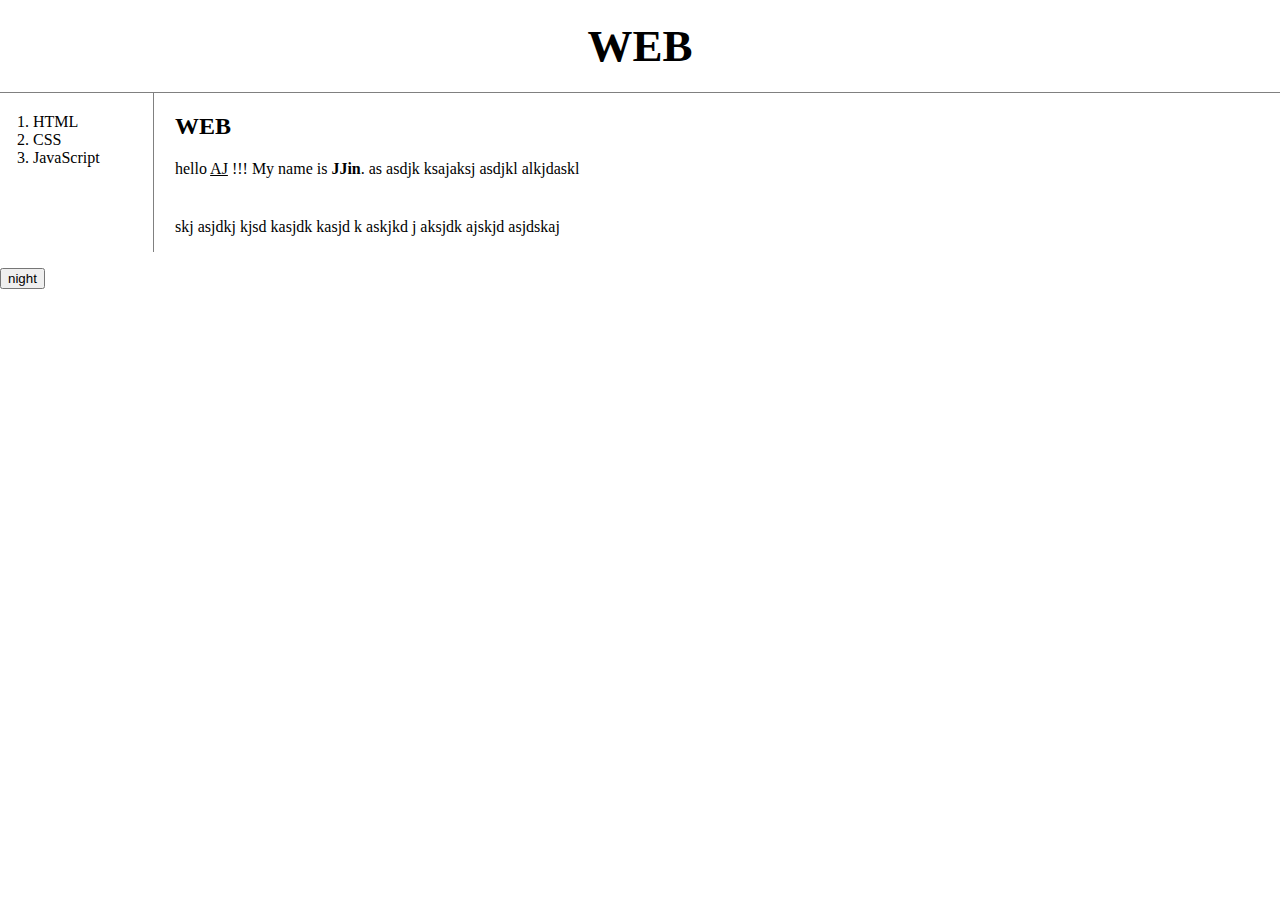
<file: index.html>
<!doctype html>
<html>
<head>
	<title>WEB - Welcome</title>
	<meta charset="utf-8">
	<script src="https://ajax.googleapis.com/ajax/libs/jquery/3.3.1/jquery.min.js"></script>
	<script src="colors.js"></script>
	<!-- Global site tag (gtag.js) - Google Analytics -->
<script async src="https://www.googletagmanager.com/gtag/js?id=UA-132784660-1"></script>
<script>
  window.dataLayer = window.dataLayer || [];
  function gtag(){dataLayer.push(arguments);}
  gtag('js', new Date());

  gtag('config', 'UA-132784660-1');
</script>
<link rel="stylesheet" href="style.css">
</head>
<body>
	<h1><a href="index.html">WEB</a></h1>
	<!-- <input type="button" value="night" onclick="
			nightDayHandler(this);
		">	 -->
	<div id="grid">
	<ol>
		<li><a href="1.html">HTML</a></li>
		<li><a href="2.html">CSS</a></li>
		<li><a href="3.html">JavaScript</a></li>
	</ol>
	<div id="article">
	<h2>WEB</h2>
	<p>
		hello <u>AJ</u>
		!!! My name is <strong>JJin</strong>.
		as asdjk  ksajaksj  asdjkl  alkjdaskl 
	</p>
	<p style="margin-top:40px;">
		skj  asjdkj  kjsd kasjdk  kasjd k  askjkd
 		j  aksjdk  ajskjd  asjdskaj
	</p>
		</div>
		</div>
	<p>
		<div id="disqus_thread"></div>
		<script>

		/**
		*  RECOMMENDED CONFIGURATION VARIABLES: EDIT AND UNCOMMENT THE SECTION BELOW TO INSERT DYNAMIC VALUES FROM YOUR PLATFORM OR CMS.
		*  LEARN WHY DEFINING THESE VARIABLES IS IMPORTANT: https://disqus.com/admin/universalcode/#configuration-variables*/
		/*
		var disqus_config = function () {
		this.page.url = PAGE_URL;  // Replace PAGE_URL with your page's canonical URL variable
		this.page.identifier = PAGE_IDENTIFIER; // Replace PAGE_IDENTIFIER with your page's unique identifier variable
		};
		*/
		(function() { // DON'T EDIT BELOW THIS LINE
		var d = document, s = d.createElement('script');
		s.src = 'https://web1-rfzcbugsj1.disqus.com/embed.js';
		s.setAttribute('data-timestamp', +new Date());
		(d.head || d.body).appendChild(s);
		})();
		</script>
		<noscript>Please enable JavaScript to view the <a href="https://disqus.com/?ref_noscript">comments powered by Disqus.</a></noscript>
                            
	</p>
	<input type="button" value="night" onclick="
			nightDayHandler(this);
		">	
	<!--Start of Tawk.to Script-->
<script type="text/javascript">
var Tawk_API=Tawk_API||{}, Tawk_LoadStart=new Date();
(function(){
var s1=document.createElement("script"),s0=document.getElementsByTagName("script")[0];
s1.async=true;
s1.src='https://embed.tawk.to/5c4370d0ab5284048d0dad1e/default';
s1.charset='UTF-8';
s1.setAttribute('crossorigin','*');
s0.parentNode.insertBefore(s1,s0);
})();
</script>
<!--End of Tawk.to Script-->
</body>
</html>
</file>
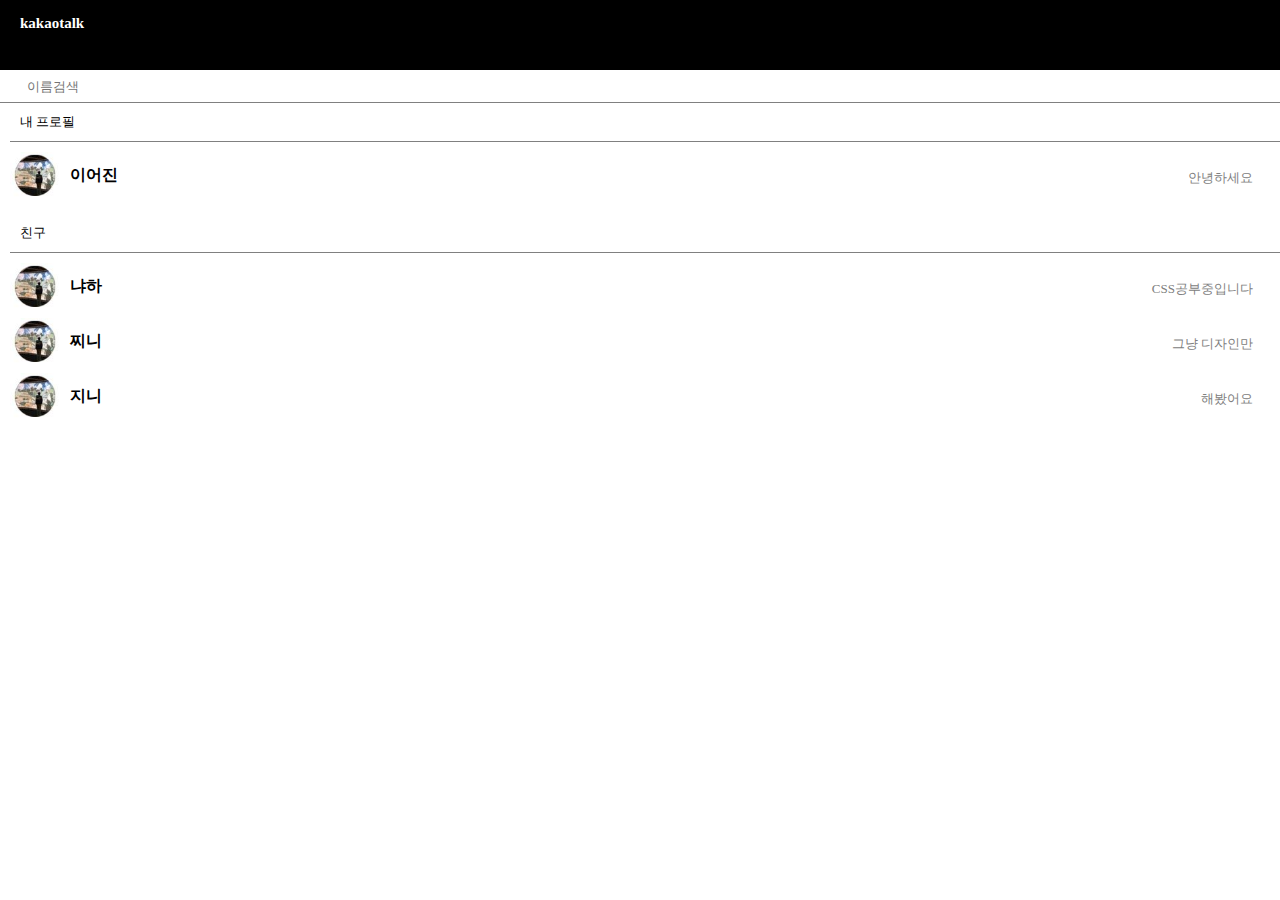
<file: web2/index.html>
<!DOCTYPE html>
<html>
<head>
<meta charset="utf-8">
<link rel="stylesheet" href="https://use.fontawesome.com/releases/v5.6.3/css/all.css" integrity="sha384-UHRtZLI+pbxtHCWp1t77Bi1L4ZtiqrqD80Kn4Z8NTSRyMA2Fd33n5dQ8lWUE00s/" crossorigin="anonymous">
<title>kakaotalk</title>
<link rel="stylesheet" href="style.css">
</head>
<body>
	<div class="container">
		<div class="up-column">
			<div class="left-row"><h1>kakaotalk</h1></div>
			<div class="right-row" >
				<i class="fas fa-minus" id="openCloseHandler"></i>
				<i class="far fa-window-maximize" id="openCloseHandler"></i>
				<i class="fas fa-times" id="openCloseHandler"></i>
			</div>
		</div>
		<div class="down-column">
			<div class="down-left-row">
				<i class="fas fa-user-alt" id="menuHandler"></i>
				<i class="fas fa-comment" id="menuHandler"></i>
				<i class="fas fa-ellipsis-h" id="menuHandler"></i>
			</div>
			<div class="down-right-row">
				<i class="fas fa-bell" id="set"></i>
				<i class="fas fa-align-justify" id="set"></i>
			</div>
		</div>
	</div>

	<div>
		<div class="find">
			<i class="fas fa-search" id=find-icon></i>
			<input type="text" id="find-text" placeholder="이름검색">
		</div>
		<div class="profile" id="font">내 프로필</div>
		<div class="my-info">
			<div id="my-profile"><img src="profile.JPG"></div>
			<div id="my-name">이어진</div>
			<div id="my-con">안녕하세요</div>
		</div>
		<div class="friend" id="font">친구</div>
		<div class="fr-info">
			<div id="my-profile"><img src="profile.JPG"></div>
			<div id="my-name">냐하</div>
			<div id="my-con">CSS공부중입니다</div>
		</div>
		<div class="fr-info">
			<div id="my-profile"><img src="profile.JPG"></div>
			<div id="my-name">찌니</div>
			<div id="my-con">그냥 디자인만</div>
		</div>
		<div class="fr-info">
			<div id="my-profile"><img src="profile.JPG"></div>
			<div id="my-name">지니</div>
			<div id="my-con">해봤어요</div>
		</div>
	</div>

</body>
</html>
</file>
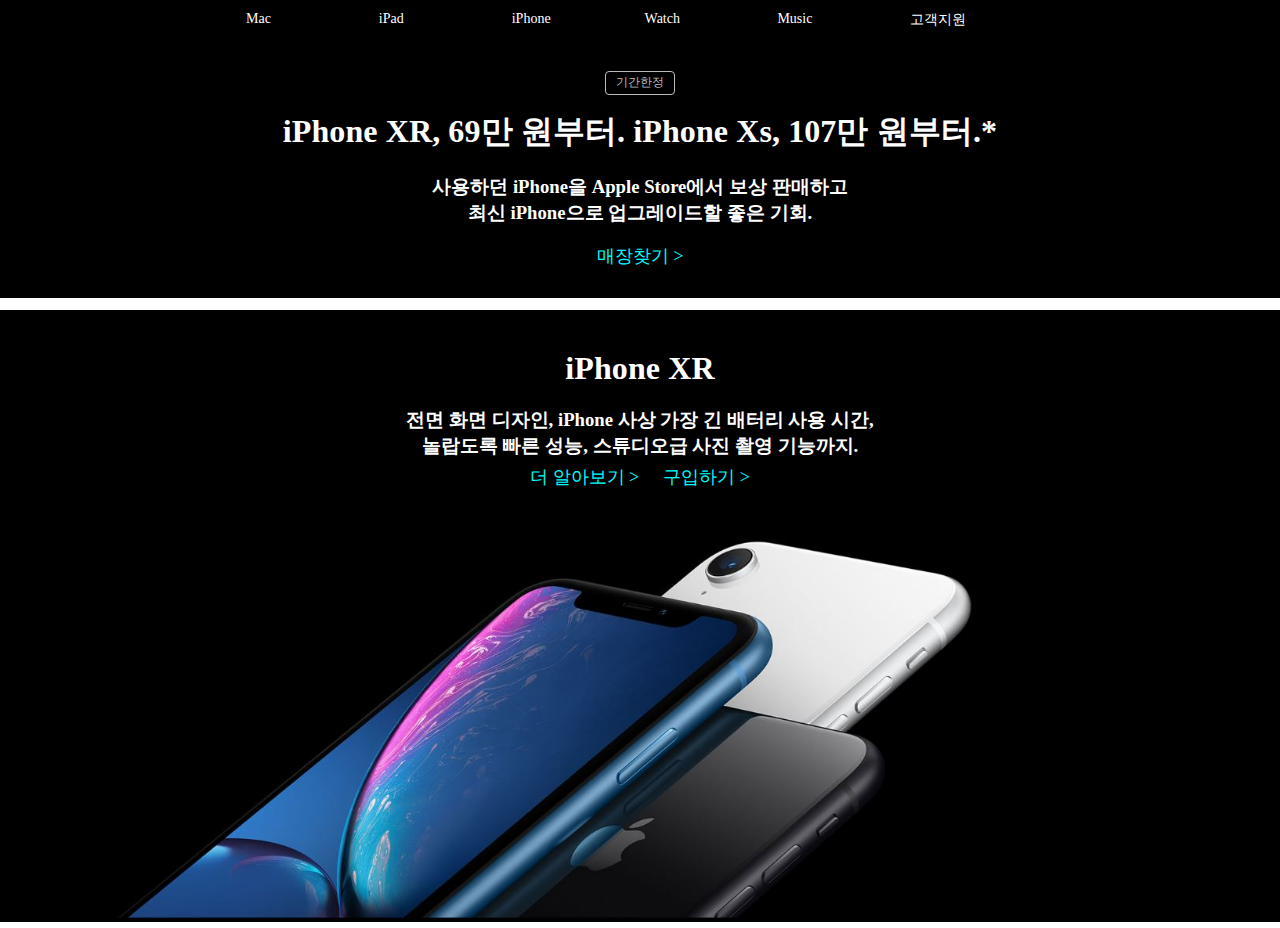
<file: web3/index.html>
<!DOCTYPE html>
<html>
<head>
<meta charset="utf-8">
<link rel="stylesheet" href="https://use.fontawesome.com/releases/v5.6.3/css/all.css" integrity="sha384-UHRtZLI+pbxtHCWp1t77Bi1L4ZtiqrqD80Kn4Z8NTSRyMA2Fd33n5dQ8lWUE00s/" crossorigin="anonymous">
<title>Apple</title>
</head>
<link rel="stylesheet" href="style.css">
<body>
	<div class="navbar">
	<a href="#home" id="logo"><i class="fab fa-apple"></i></a>
  	<a href="#mac">Mac</a>
  	<a href="#iPad">iPad</a>
  	<a href="#iPhone">iPhone</a>
  	<a href="#watch">Watch</a>
  	<a href="#music">Music</a>
  	<a href="#customerSupport">고객지원</a>
  	<a href="#find" id="search"><i class="fas fa-search"></i></a>
  	<a href="#shoppingCart" id="shopping-bag"><i class="fas fa-shopping-bag"></i></a>
	</div>
	<div class="first">
	<span class="eyebrow">
		<span class="violator">기간한정</span>
	</span>	
		<h1>iPhone XR, 69만 원부터. iPhone Xs, 107만 원부터.*</h1>
		<h3>사용하던 iPhone을 Apple Store에서 보상 판매하고 <br>
		최신 iPhone으로 업그레이드할 좋은 기회.</h3>
		<br>
	</div>
	<div class="retail">	
		<a href="https://www.apple.com/kr/retail/" id="retail">매장찾기 ></a>
	</div>
	<div class="second" onclick="location.href='https://www.apple.com/kr/iphone-xr/';"style="cursor:pointer;">
		<h1>iPhone XR</h1>
		<h3>전면 화면 디자인, iPhone 사상 가장 긴 배터리 사용 시간,<br>
		놀랍도록 빠른 성능, 스튜디오급 사진 촬영 기능까지.</h3>
		<div class="mb">
			<a href="https://www.apple.com/kr/iphone-xr/" class="more">더 알아보기 ></a>
			<a href="https://www.apple.com/kr/shop/buy-iphone/iphone-xr" class="buy">구입하기 ></a>
		</div>
		<img src="1.JPG">
	</div>
</body>
</html>
</file>
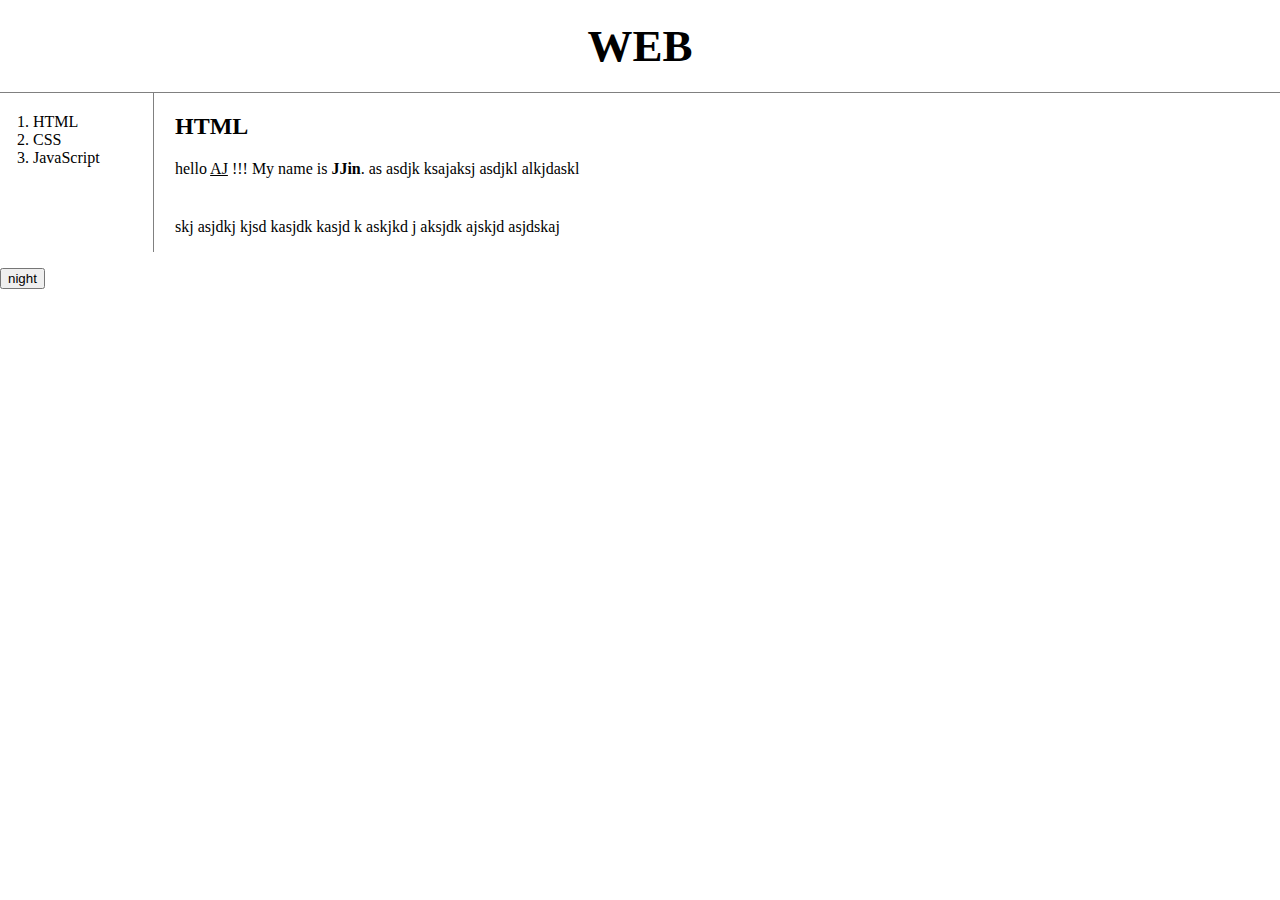
<file: 1.html>
<!doctype html>
<html>
<head>
	<title>WEB - html</title>
	<meta charset="utf-8">
	<script src="https://ajax.googleapis.com/ajax/libs/jquery/3.3.1/jquery.min.js"></script>
	<script src="colors.js"></script>
<!-- Global site tag (gtag.js) - Google Analytics -->
<script async src="https://www.googletagmanager.com/gtag/js?id=UA-132784660-1"></script>
<script>
  window.dataLayer = window.dataLayer || [];
  function gtag(){dataLayer.push(arguments);}
  gtag('js', new Date());

  gtag('config', 'UA-132784660-1');
</script>
<link rel="stylesheet" href="style.css">
</head>
<body>
	<h1><a href="index.html">WEB</a></h1>
	<div id="grid">
	<ol>
		<li><a href="1.html">HTML</a></li>
		<li><a href="2.html">CSS</a></li>
		<li><a href="3.html">JavaScript</a></li>
	</ol>
	<div id="article">
	<h2>HTML</h2>
	<p>
		hello <u>AJ</u>
		!!! My name is <strong>JJin</strong>.
		as asdjk  ksajaksj  asdjkl  alkjdaskl 
	</p>
	<p style="margin-top:40px;">
		skj  asjdkj  kjsd kasjdk  kasjd k  askjkd
 		j  aksjdk  ajskjd  asjdskaj
	</p>
	</div>
	</div>
		<p>
		<div id="disqus_thread"></div>
		<script>

		/**
		*  RECOMMENDED CONFIGURATION VARIABLES: EDIT AND UNCOMMENT THE SECTION BELOW TO INSERT DYNAMIC VALUES FROM YOUR PLATFORM OR CMS.
		*  LEARN WHY DEFINING THESE VARIABLES IS IMPORTANT: https://disqus.com/admin/universalcode/#configuration-variables*/
		/*
		var disqus_config = function () {
		this.page.url = PAGE_URL;  // Replace PAGE_URL with your page's canonical URL variable
		this.page.identifier = PAGE_IDENTIFIER; // Replace PAGE_IDENTIFIER with your page's unique identifier variable
		};
		*/
		(function() { // DON'T EDIT BELOW THIS LINE
		var d = document, s = d.createElement('script');
		s.src = 'https://web1-rfzcbugsj1.disqus.com/embed.js';
		s.setAttribute('data-timestamp', +new Date());
		(d.head || d.body).appendChild(s);
		})();
		</script>
		<noscript>Please enable JavaScript to view the <a href="https://disqus.com/?ref_noscript">comments powered by Disqus.</a></noscript>
                            
	</p>
	<input type="button" value="night" onclick="
			nightDayHandler(this);
		">	
</body>
</html>
</file>
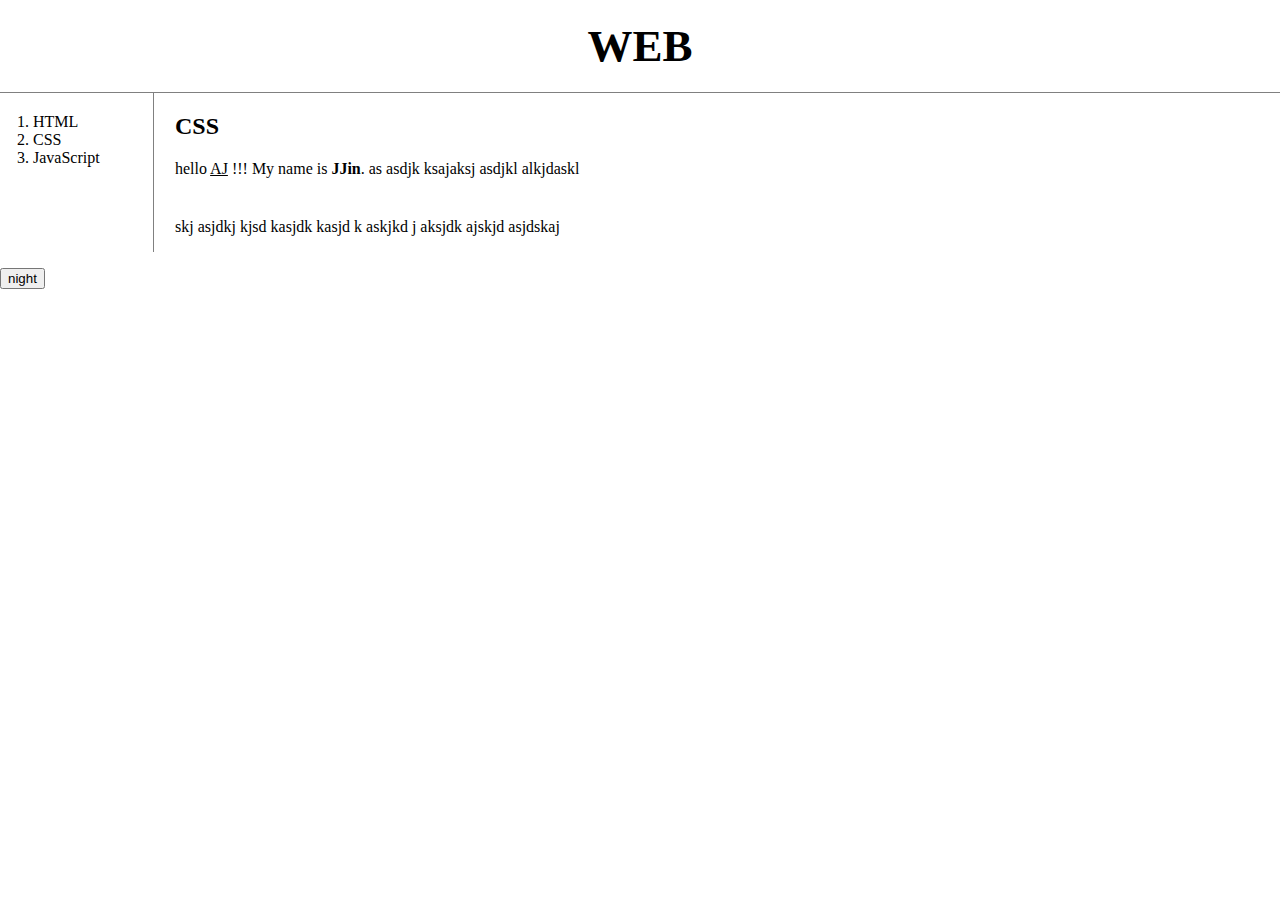
<file: 2.html>
<!doctype html>
<html>
<head>
	<title>WEB - css</title>
	<meta charset="utf-8">
	<script src="https://ajax.googleapis.com/ajax/libs/jquery/3.3.1/jquery.min.js"></script>
	<script src="colors.js"></script>
	<!-- Global site tag (gtag.js) - Google Analytics -->
<script async src="https://www.googletagmanager.com/gtag/js?id=UA-132784660-1"></script>
<script>
  window.dataLayer = window.dataLayer || [];
  function gtag(){dataLayer.push(arguments);}
  gtag('js', new Date());

  gtag('config', 'UA-132784660-1');
</script>	
<link rel="stylesheet" href="style.css">
</head>
<body>
	<h1><a href="index.html">WEB</a></h1>
	<div id="grid">
	<ol>
		<li><a href="1.html">HTML</a></li>
		<li><a href="2.html">CSS</a></li>
		<li><a href="3.html">JavaScript</a></li>
	</ol>
	<div id="article">
	<h2>CSS</h2>
	<p>
		hello <u>AJ</u>
		!!! My name is <strong>JJin</strong>.
		as asdjk  ksajaksj  asdjkl  alkjdaskl 
	</p>
	<p style="margin-top:40px;">
		skj  asjdkj  kjsd kasjdk  kasjd k  askjkd
 		j  aksjdk  ajskjd  asjdskaj
	</p>
	</div>
	</div>
		<p>
		<div id="disqus_thread"></div>
		<script>

		/**
		*  RECOMMENDED CONFIGURATION VARIABLES: EDIT AND UNCOMMENT THE SECTION BELOW TO INSERT DYNAMIC VALUES FROM YOUR PLATFORM OR CMS.
		*  LEARN WHY DEFINING THESE VARIABLES IS IMPORTANT: https://disqus.com/admin/universalcode/#configuration-variables*/
		/*
		var disqus_config = function () {
		this.page.url = PAGE_URL;  // Replace PAGE_URL with your page's canonical URL variable
		this.page.identifier = PAGE_IDENTIFIER; // Replace PAGE_IDENTIFIER with your page's unique identifier variable
		};
		*/
		(function() { // DON'T EDIT BELOW THIS LINE
		var d = document, s = d.createElement('script');
		s.src = 'https://web1-rfzcbugsj1.disqus.com/embed.js';
		s.setAttribute('data-timestamp', +new Date());
		(d.head || d.body).appendChild(s);
		})();
		</script>
		<noscript>Please enable JavaScript to view the <a href="https://disqus.com/?ref_noscript">comments powered by Disqus.</a></noscript>
                            
	</p>
	<input type="button" value="night" onclick="
			nightDayHandler(this);
		">	
</body>
</html>
</file>
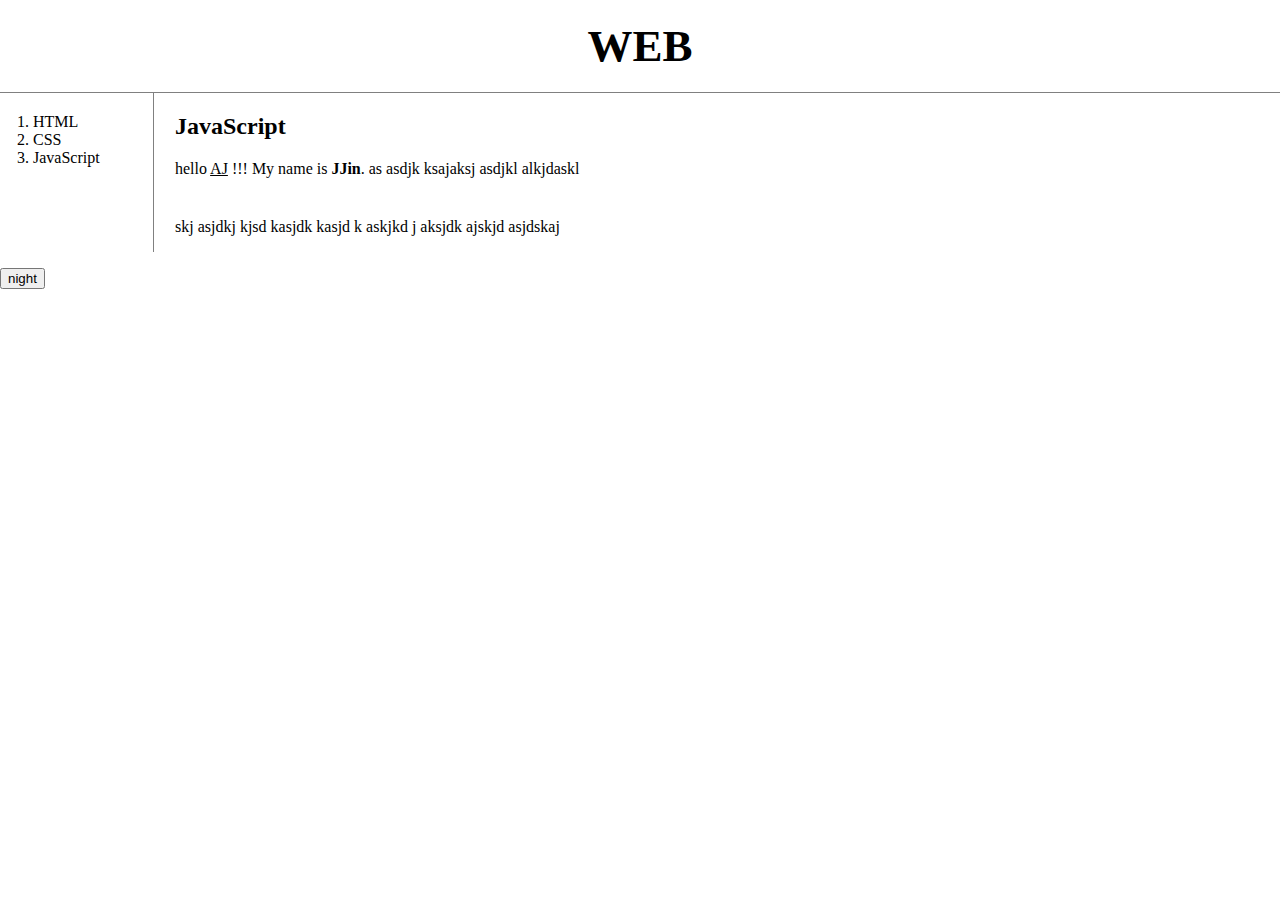
<file: 3.html>
<!doctype html>
<html>
<head>
	<title>WEB - JavaScript</title>
	<meta charset="utf-8">
	<script src="https://ajax.googleapis.com/ajax/libs/jquery/3.3.1/jquery.min.js"></script>
	<script src="colors.js"></script>
	<!-- Global site tag (gtag.js) - Google Analytics -->
<script async src="https://www.googletagmanager.com/gtag/js?id=UA-132784660-1"></script>
<script>
  window.dataLayer = window.dataLayer || [];
  function gtag(){dataLayer.push(arguments);}
  gtag('js', new Date());

  gtag('config', 'UA-132784660-1');
</script>
<link rel="stylesheet" href="style.css">
</head>
<body>
	<h1><a href="index.html">WEB</a></h1>	
	<div id="grid">
	<ol>
		<li><a href="1.html">HTML</a></li>
		<li><a href="2.html">CSS</a></li>
		<li><a href="3.html">JavaScript</a></li>
	</ol>
	<div id="article">
	<h2>JavaScript</h2>
	<p>
		hello <u>AJ</u>
		!!! My name is <strong>JJin</strong>.
		as asdjk  ksajaksj  asdjkl  alkjdaskl 
	</p>
	<p style="margin-top:40px;">
		skj  asjdkj  kjsd kasjdk  kasjd k  askjkd
 		j  aksjdk  ajskjd  asjdskaj
	</p>
	</div>
	</div>
		<p>
		<div id="disqus_thread"></div>
		<script>

		/**
		*  RECOMMENDED CONFIGURATION VARIABLES: EDIT AND UNCOMMENT THE SECTION BELOW TO INSERT DYNAMIC VALUES FROM YOUR PLATFORM OR CMS.
		*  LEARN WHY DEFINING THESE VARIABLES IS IMPORTANT: https://disqus.com/admin/universalcode/#configuration-variables*/
		/*
		var disqus_config = function () {
		this.page.url = PAGE_URL;  // Replace PAGE_URL with your page's canonical URL variable
		this.page.identifier = PAGE_IDENTIFIER; // Replace PAGE_IDENTIFIER with your page's unique identifier variable
		};
		*/
		(function() { // DON'T EDIT BELOW THIS LINE
		var d = document, s = d.createElement('script');
		s.src = 'https://web1-rfzcbugsj1.disqus.com/embed.js';
		s.setAttribute('data-timestamp', +new Date());
		(d.head || d.body).appendChild(s);
		})();
		</script>
		<noscript>Please enable JavaScript to view the <a href="https://disqus.com/?ref_noscript">comments powered by Disqus.</a></noscript>                          
	</p>
	<input type="button" value="night" onclick="
			nightDayHandler(this);
		">
</body>
</html>
</file>
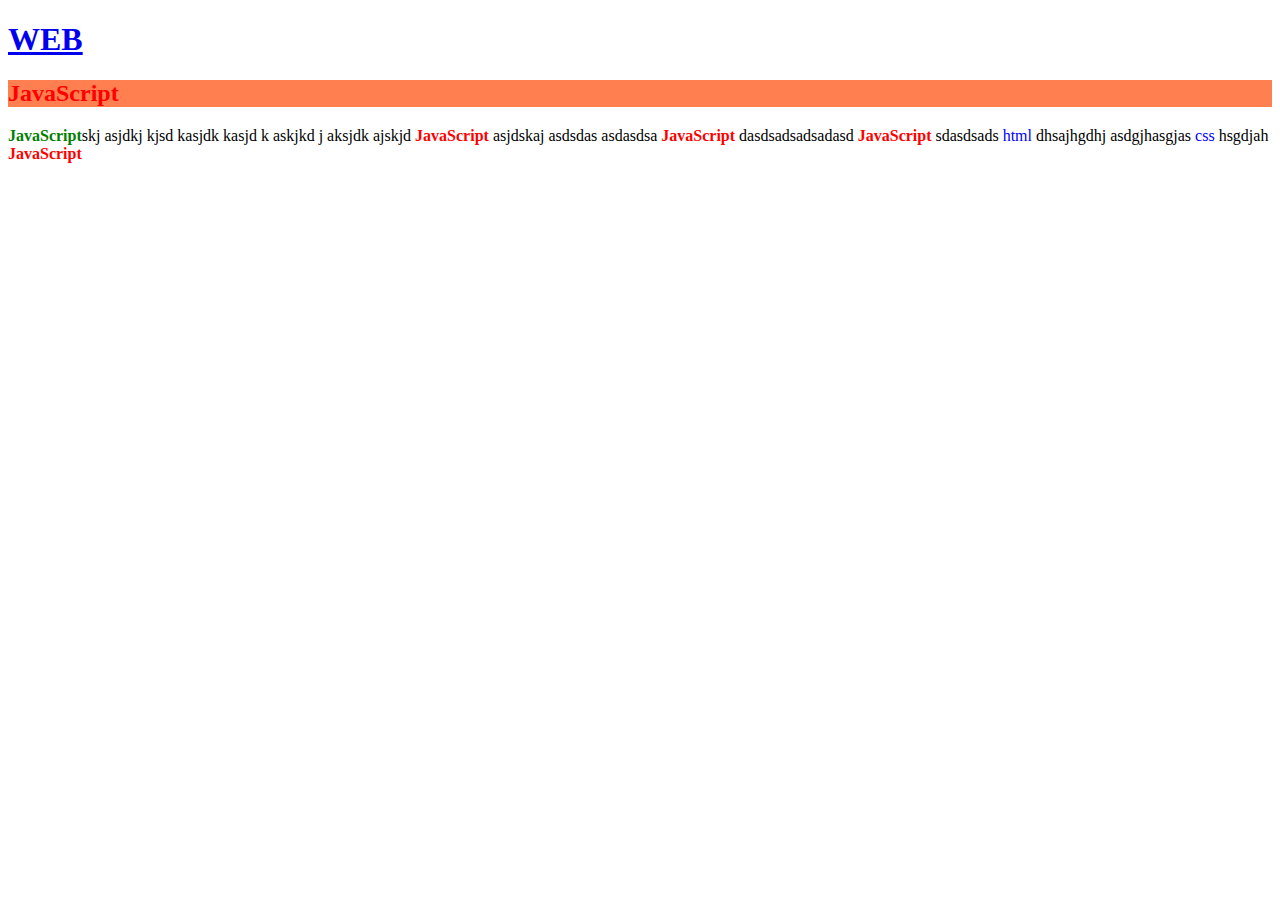
<file: css1.html>
<!doctype html>
<html>
<style>
	.js{
		font-weight: bold;
		color: red;
	}
	#first{
		color: green;
	}
	span{
		color:blue;
	}
</style>
<body>
	<h1><a href="index.html">WEB</a></h1>
	<h2 style="color:powderblue; background-color:coral"><span class="js">JavaScript</span></h2>
	<p>
		<span id="first" class="js">JavaScript</span></span>skj  asjdkj  kjsd kasjdk  kasjd k  askjkd
 		j  aksjdk  ajskjd  <span class="js">JavaScript</span> asjdskaj  asdsdas
 		asdasdsa <span class="js">JavaScript</span> dasdsadsadsadasd
 		<span class="js">JavaScript</span> sdasdsads <span>html</span> dhsajhgdhj  
 		asdgjhasgjas <span>css</span> hsgdjah <span class="js">JavaScript</span>                
	</p>
</body>
</html>
</file>
<file: ex1.html>
<!DOCTYPE html>
<html>
<head>
<meta charset="EUC-KR">
<title>Insert title here</title>
</head>
<body>
	<input type="button" value="hi" onclick="alert('hi')">
	<input type="text" onchange="alert('changed')">
	<input type="text" onkeydown="alert('key down')">
</body>
</html>
</file>
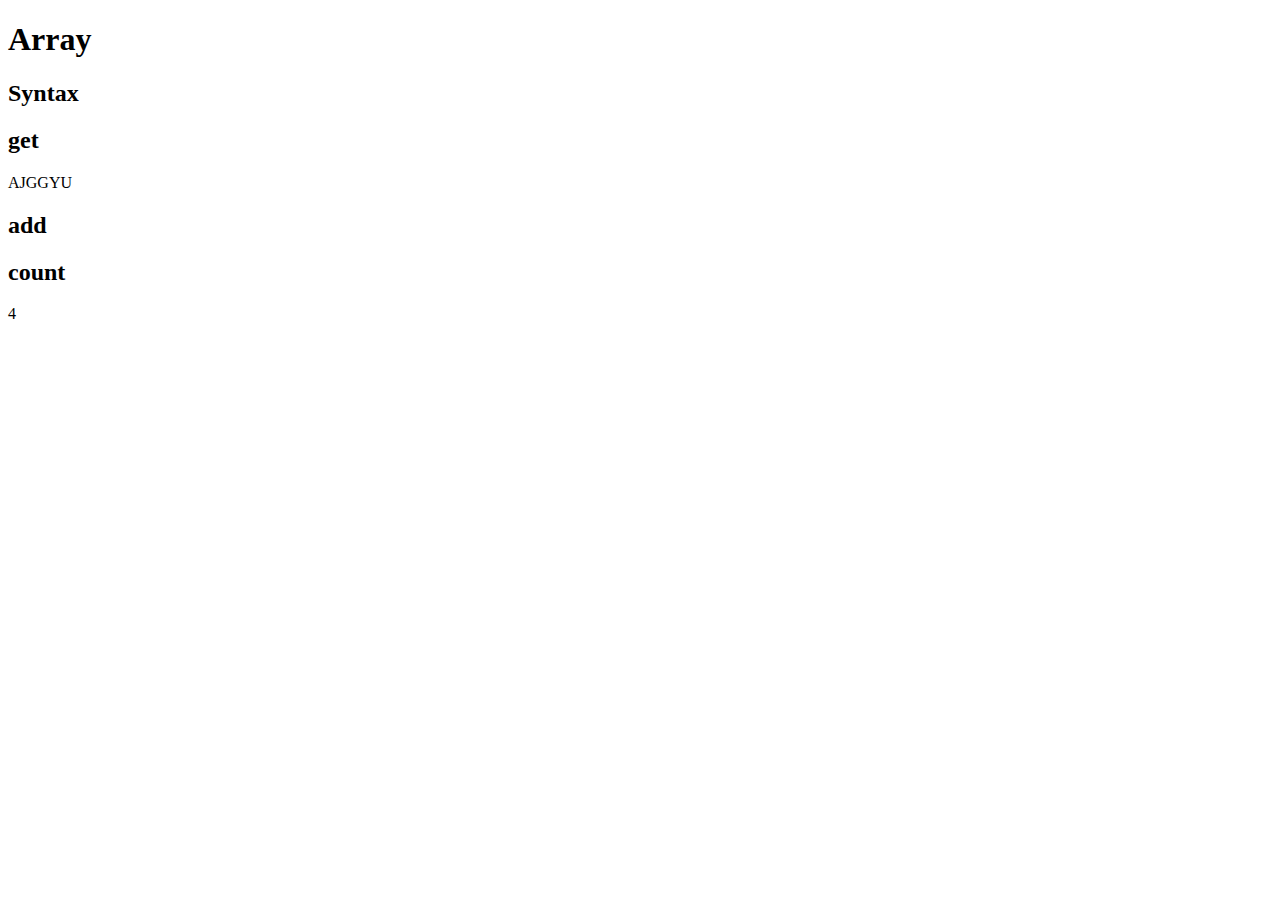
<file: ex2.html>
<!DOCTYPE html>
<html>
<head>
<meta charset="EUC-KR">
<title>Insert title here</title>
</head>
<body>
	<h1>Array</h1>
	<h2>Syntax</h2>
	<script>
		var coworkers = ["AJ", "GGYU"];
	</script>
	
	<h2>get</h2>
	<script>
		document.write(coworkers[0]);
		document.write(coworkers[1]);
	</script>
	
	<h2>add</h2>
	<script>
		coworkers.push("Ping");
		coworkers.push("Momo");
	</script>
	
	<h2>count</h2>
	<script>
		document.write(coworkers.length);
	</script>
</body>
</html>
</file>
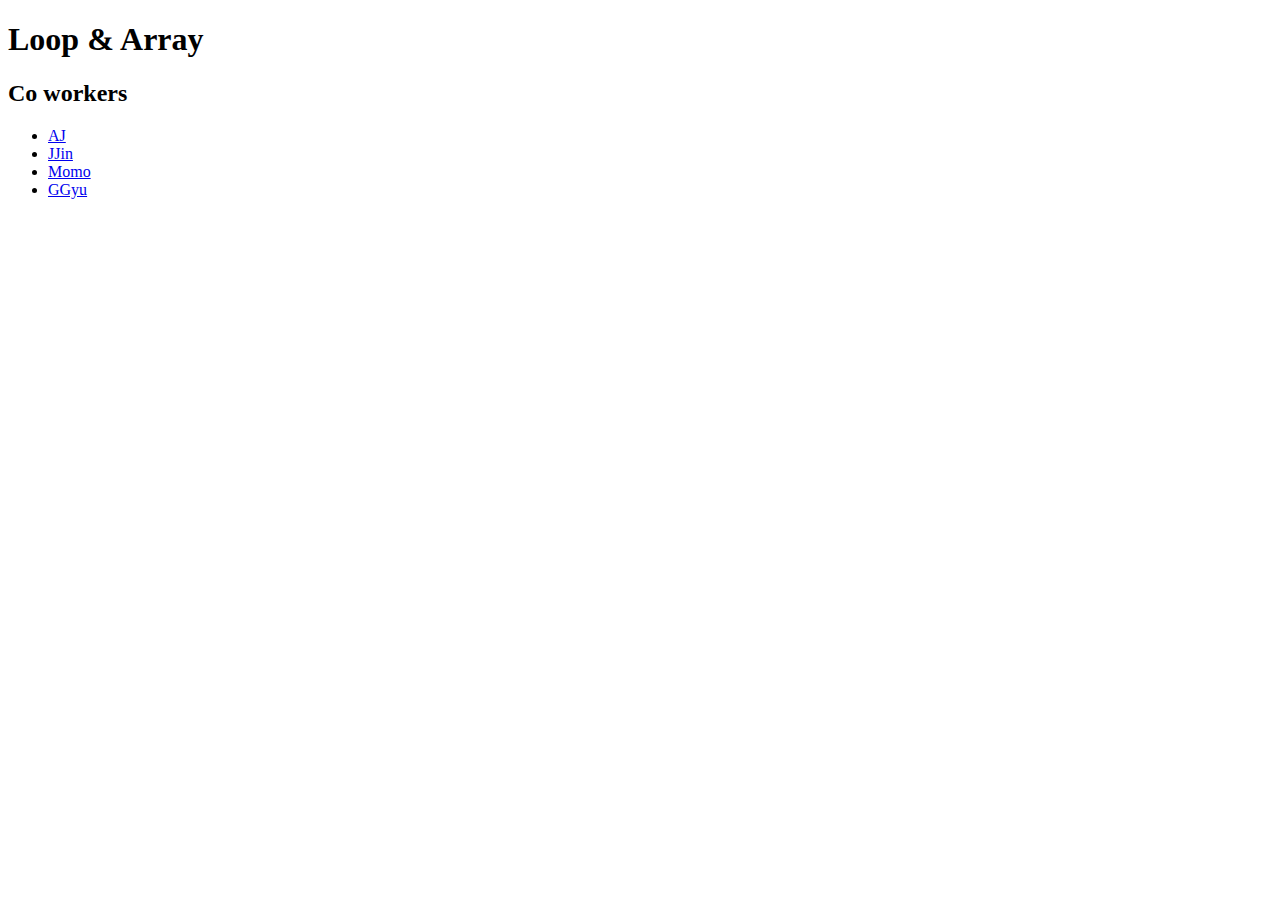
<file: ex3.html>
<!DOCTYPE html>
<html>
<head>
<meta charset="EUC-KR">
<title>Insert title here</title>
</head>
<body>
	<h1>Loop & Array</h1>
	<script>
		var coworkers = ['AJ', 'JJin', 'Momo', 'GGyu'];
	</script>
	<h2>Co workers</h2>
	<ul>
		<script>
		var i = 0;
			while(i < coworkers.length){
				document.write('<li><a href="http://a.com/'+coworkers[i]+'">'+coworkers[i]+'</a></li>');
				i++;
			}
		</script>
	</ul>
</body>
</html>
</file>
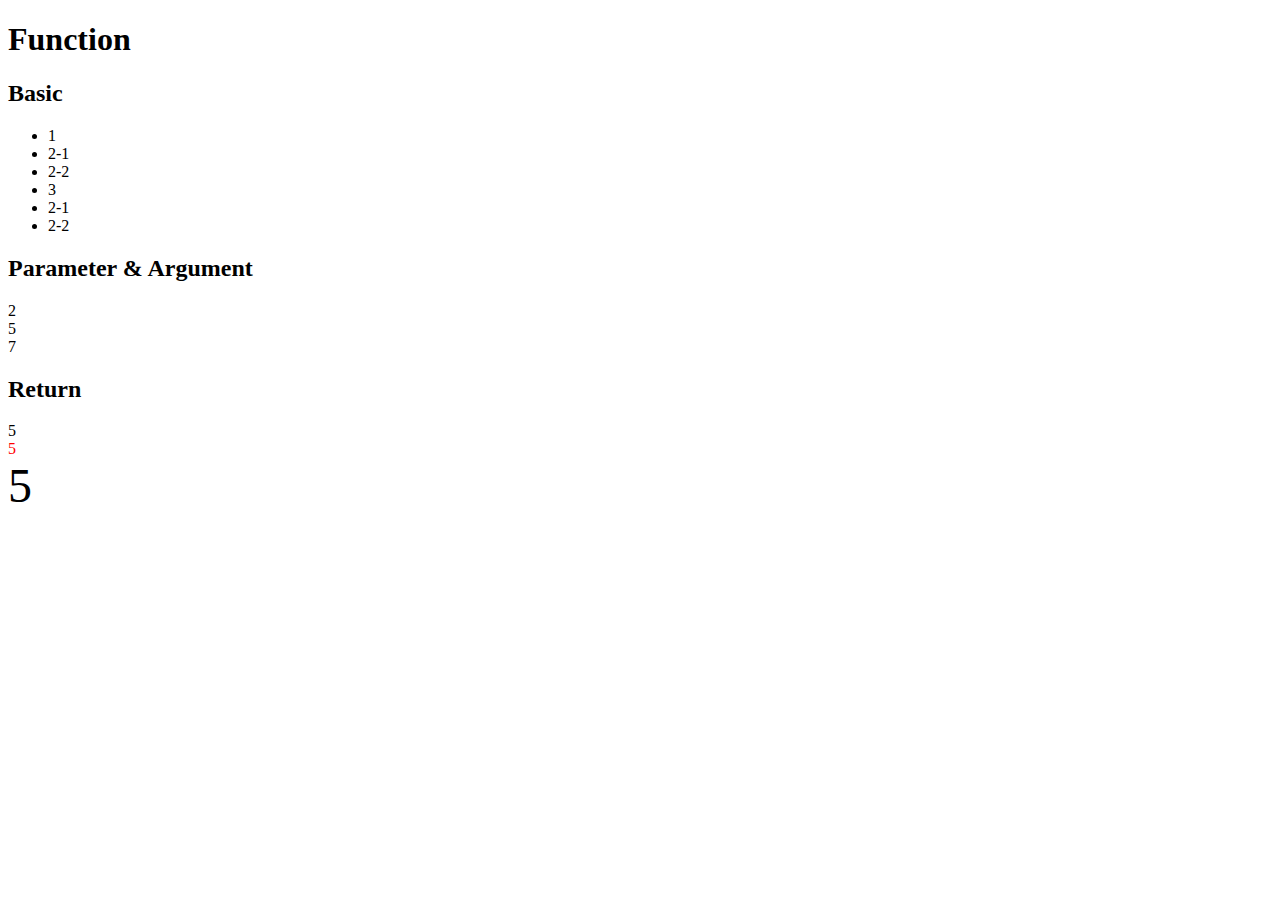
<file: ex4.html>
<!DOCTYPE html>
<html>
<head>
<meta charset="EUC-KR">
<title>Insert title here</title>
</head>
<body>
	<h1>Function</h1>
	<h2>Basic</h2>
	<ul>
		<script>
		function two(){
			document.write('<li>2-1</li>');
			document.write('<li>2-2</li>');
		}
			document.write('<li>1</li>');
			two();
			document.write('<li>3</li>');
			two();
		</script>
	</ul>
	<h2>Parameter & Argument</h2>
	<script>
	function onePlusOne() {
		document.write(1+1+'<br>');
	}
	onePlusOne();
	function sum(left, right){  // ���� �޾Ƽ� �Լ������� �Ű����ִ� �Ű����� : parameter
		document.write(left+right+'<br>');
	}
	sum(2,3); // �Լ��� �����ϴ� �� = ���� : argument
	sum(3,4);
	</script>
	<h2>Return</h2>
	<script>
	function sum2(left, right){ 
		return left+right;
	}
	document.write(sum2(2,3)+'<br>'); 
	document.write('<div style="color:red">'+sum2(2,3)+'</div>'); 
	document.write('<div style="font-size:3rem;">'+sum2(2,3)+'</div>'); 
	</script>
</body>
</html>
</file>
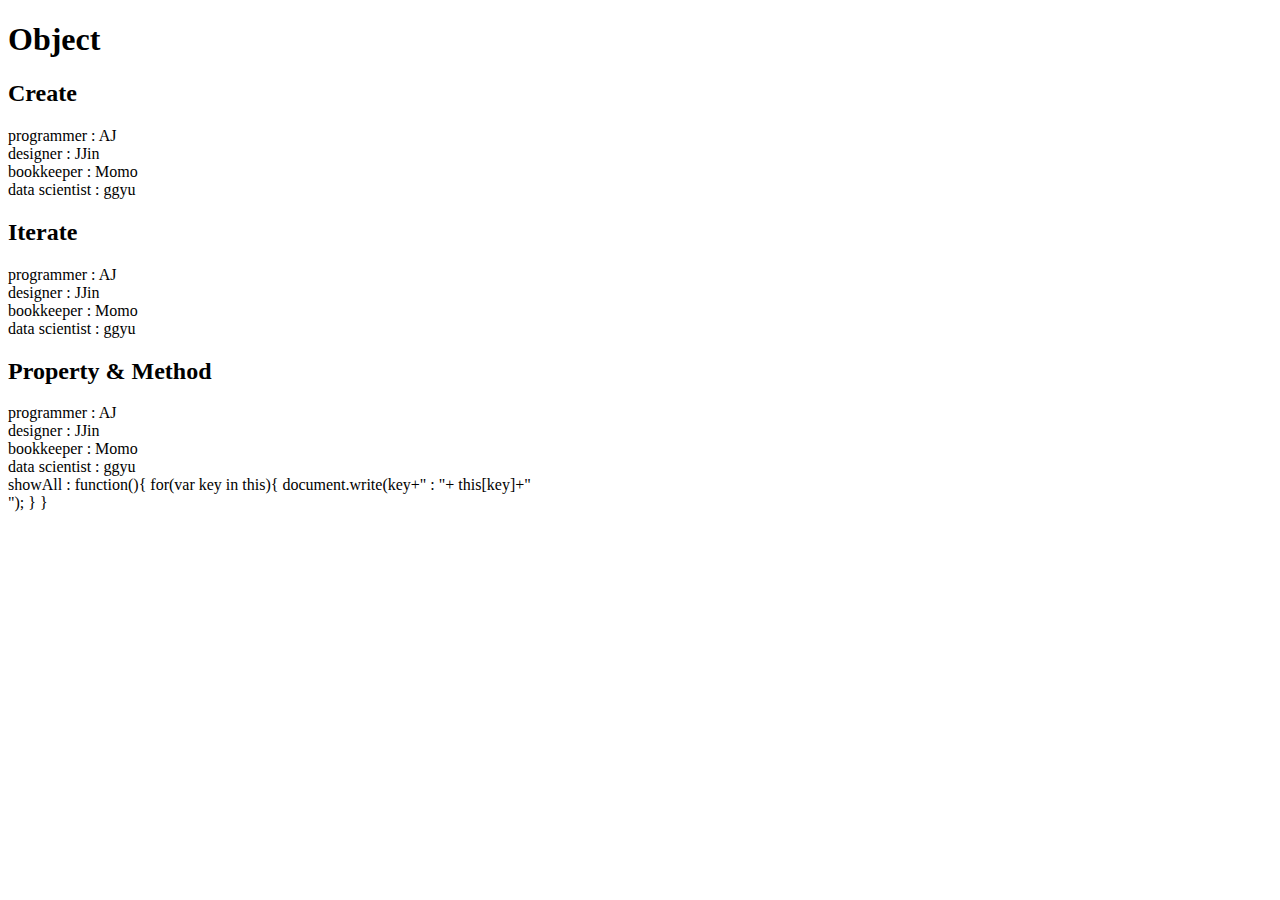
<file: ex5.html>
<!DOCTYPE html>
<html>
<head>
<meta charset="EUC-KR">
<title>Insert title here</title>
</head>
<body>
	<h1>Object</h1>
	<h2>Create</h2>
	<script>
		var coworkers = {
			"programmer":"AJ",
			"designer":"JJin"
		};
		document.write("programmer : "+coworkers.programmer+"<br>");
		document.write("designer : "+coworkers.designer+"<br>");
		coworkers.bookkeeper = "Momo";
		document.write("bookkeeper : "+coworkers.bookkeeper+"<br>");
		coworkers["data scientist"] = "ggyu";
		document.write("data scientist : "+coworkers["data scientist"]+"<br>");
	</script>
	<h2>Iterate</h2>
	<script>
		for(var key in coworkers){
			document.write(key+" : "+ coworkers[key]+"<br>");
		}
	</script>
	<h2>Property & Method</h2>
	<script>
		coworkers.showAll = function(){
			for(var key in this){
				document.write(key+" : "+ this[key]+"<br>");
			}
		}
		coworkers.showAll(); // �޼ҵ� ����
	</script>
</body>
</html>
</file>
<file: style.css>
body {
		margin:0;
	}
	a {
		color:black;
		text-decoration: none;
	}
	h1 {
		font-size:45px;
		text-align: center;
		border-bottom:1px solid gray;
		margin: 0;
		padding:20px;
	}
	ol {
		border-right:1px solid gray;
		width:100px;
		margin: 0;
		padding:20px;
	}
	#grid {
		display: grid;
		grid-template-columns: 150px 1fr;
	}
	#grid ol {
		padding-left:33px;
	}
	#grid #article {
		padding-left:25px;
	}
	@media(max-width:800px){
		#grid {
			display: block;
		}
		ol {
		border-right:none;
		}
		h1 {
		border-bottom:none;
		}
	}
</file>
<file: web2/style.css>
body{
	margin:0;
}
h1 {
	font-size:15px;
	text-align: left;
	margin: 0;
	padding:5px;
	color: white;
}
i {
	color: gray;
}
.container{
	background-color: black;
}
.up-column {
	display: grid;
	grid-template-columns: 150px 1fr;
	padding-left:15px;
	padding-right:15px;
	padding-top:10px;
}
.right-row {
	text-align: right;
}
#openCloseHandler {
	font-size:13px;
	padding:3px;
}
.down-column {
	display: grid;
	grid-template-columns: 200px 1fr;
}
#menuHandler {
	font-size:25px;
	padding:15px;
}
.down-right-row{
	padding-right:20px;
	padding-top: 15px;
	text-align: right;
}
#set {
	margin: 5px;
}
.find{
	border-bottom:0.5px solid gray;
	padding:5px;
}
input {
    background-color: transparent;
    border: 0px solid;
    height: 20px;
    width: 160px;
}
#find-icon{
	padding:10px;
}
#font{
	font-size:13px;
	margin-left :10px;
	padding:10px;
	border-bottom:0.5px solid gray;
}
.my-info{
	display: grid;
	grid-template-columns: 70px 1fr 1fr;
}
#my-name{
	padding-top:23px;
	font-weight: bold;
}
#my-profile{
	padding:10px;
}
img{
	width:50px;
	height:48px;
}
#my-con{
	text-align: right;
	padding:27px;
	font-size:13px;
	color: gray;
}
.fr-info{
	display: grid;
	grid-template-columns: 70px 1fr 1fr;
	height: 55px;
}
.friend{
	
}
</file>
<file: web3/style.css>
body{
	margin:0px;
}
a {
		color:white;
		text-decoration: none;
		font-size:14px;
		text-align: left;
		padding-left: 35px;
	}
h1{
	color:white;
	text-align: center;
	margin:0px;
	letter-spacing: 0.1px;
}
p{
	color:gray;
	text-align: center;
}
h3{
	color:white;
	text-align: center;
	margin:0px;
	padding-top: 20px;
}
img{
	max-width:100%;
	max-height:100%;	
}
.navbar {
	position: fixed;
	width: 100%;
	background-color: black;
	display: grid;
	grid-template-columns: 200px 1fr 1fr 1fr 1fr 1fr 1fr 1fr 150px;
	padding:11px;
}
i {
	font-size:20.8px;
}
#shopping-bag{
	text-align: left;
	padding-left: 10px;
}
#logo{
	text-align: right;
	padding-right: 50px;
}
.first {
	background-color: black;
	padding:70px;
	padding-bottom: 0px;
}
.retail {
	background-color: black;
	text-align: center;
	padding-bottom: 30px;
	border-bottom: 6px solid white;
}
#retail {
	font-size:18px;
	padding:0px;
	color:aqua;
}
.second {
	background-color: black;
	border-top: 6px solid white;
	border-bottom: 6px solid white;
	padding: 40px;
	padding-bottom: 0px;
}
.more{
	padding:0px;
	color:aqua;
	font-size:18px;
}
.buy{
	padding:0px;
	color:aqua;
	font-size:18px;
	margin-left: 20px;
}
.mb{
	text-align: center;
	margin-top: 6px;

}
.violator {
	padding-bottom:2px; 
	padding-top:2px; 
	padding-right:10px; 
	padding-left: 10px;; 
	border:1px;
	color: #bbb;
    border-color: #bbb;
    line-height: 1.45841;
    letter-spacing: 0em;
    font-size: 12px;
    font-weight: 400;
    background: transparent;
    border: 1px solid #bbb;
    border-radius: 4px;
    display: inline-block;
	
}
.eyebrow {
	font-size: 15px;
    line-height: 1.53343;
    font-weight: 600;
    letter-spacing: .012em;
	text-align: center;
	margin-bottom: 1em;
	display: block;
}
</file>
